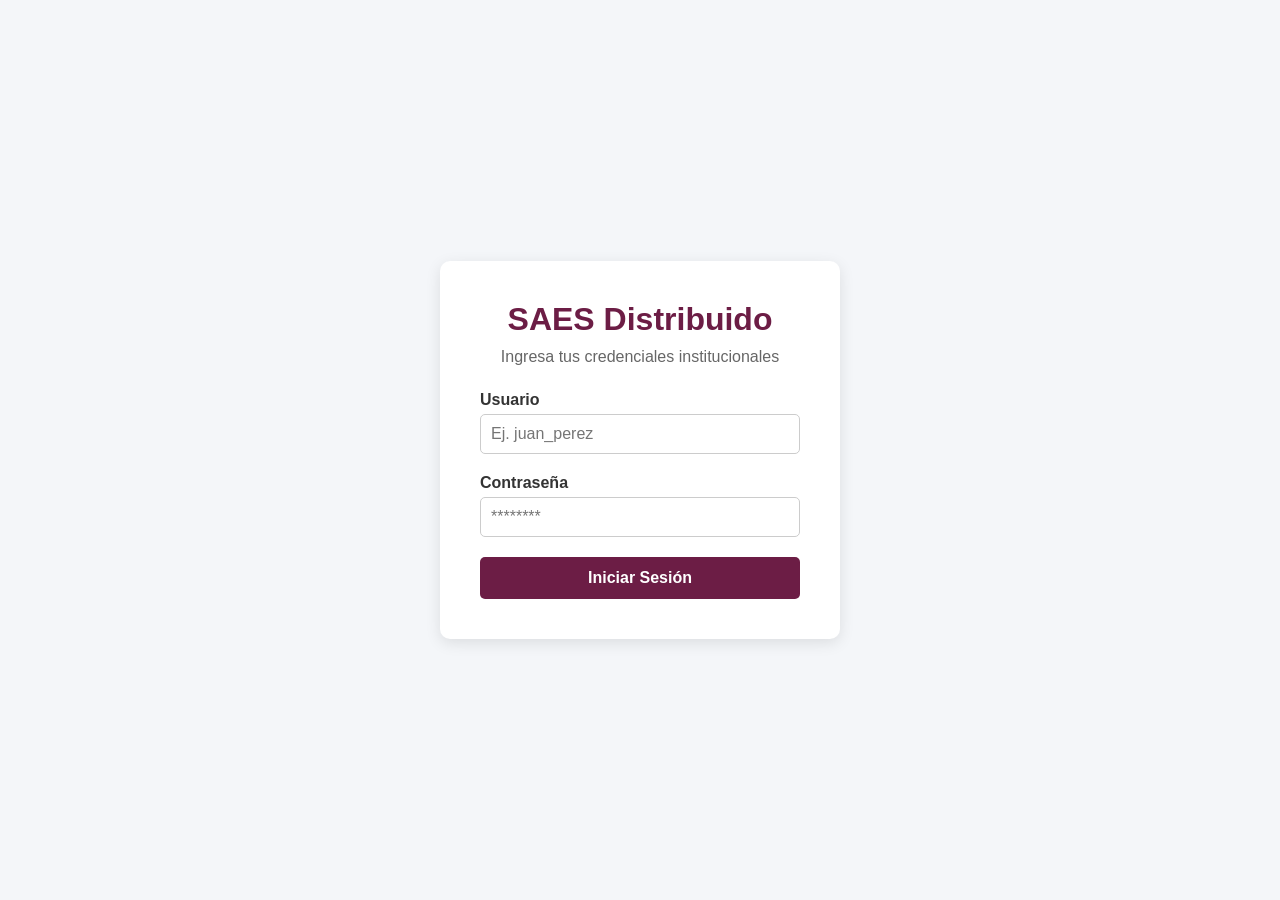
<file: index.html>
<!DOCTYPE html>
<html lang="es">
<head>
    <meta charset="UTF-8">
    <meta name="viewport" content="width=device-width, initial-scale=1.0">
    <title>SAES ESIME - Login</title>
    <link rel="stylesheet" href="css/styles.css">
</head>
<body>

    <div class="login-container">
        <h1>SAES Distribuido</h1>
        <p>Ingresa tus credenciales institucionales</p>

        <form id="loginForm">
            <div class="form-group">
                <label for="username">Usuario</label>
                <input type="text" id="username" required placeholder="Ej. juan_perez">
            </div>
            
            <div class="form-group">
                <label for="password">Contraseña</label>
                <input type="password" id="password" required placeholder="********">
            </div>

            <button type="submit" class="btn-guinda" id="btnSubmit">Iniciar Sesión</button>
            <div id="mensajeError">Usuario o contraseña incorrectos.</div>
        </form>
    </div>

    <script src="js/api_config.js"></script>
    <script src="js/auth.js"></script>
</body>
</html>
</file>
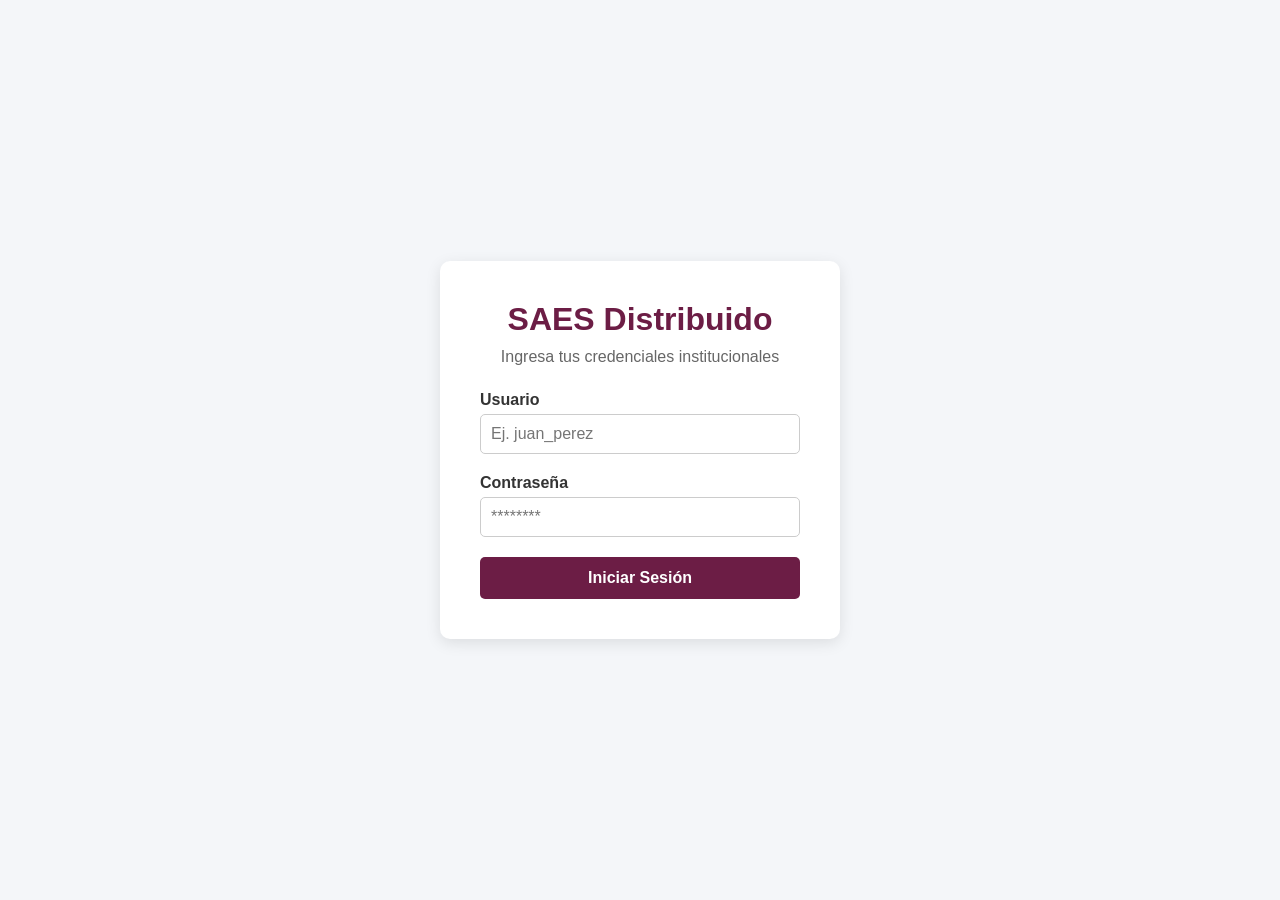
<file: dashboard.html>
<!DOCTYPE html>
<html lang="es">

<head>
    <meta charset="UTF-8">
    <meta name="viewport" content="width=device-width, initial-scale=1.0">
    <title>SAES ESIME - Panel Principal</title>
    <link rel="stylesheet" href="css/styles.css">
    <style>
        .dashboard-container {
            max-width: 800px;
            padding: 20px;
            width: 100%;
            margin: 0 auto;
        }

        .header {
            background: #6c1d45;
            color: white;
            padding: 20px;
            border-radius: 10px;
            display: flex;
            justify-content: space-between;
            align-items: center;
            margin-bottom: 20px;
        }

        .modulos {
            display: none;
            background: white;
            padding: 20px;
            border-radius: 10px;
            box-shadow: 0 4px 12px rgba(0, 0, 0, 0.1);
            margin-bottom: 15px;
        }

        .modulos h3 {
            border-bottom: 2px solid #eee;
            padding-bottom: 10px;
            margin-bottom: 15px;
            color: #333;
        }

        .grid-botones {
            display: grid;
            grid-template-columns: repeat(auto-fit, minmax(220px, 1fr));
            gap: 15px;
        }

        .btn-logout {
            background: #dc3545;
            color: white;
            border: none;
            padding: 8px 15px;
            border-radius: 5px;
            cursor: pointer;
        }
    </style>
</head>

<body>
    <div class="dashboard-container">
        <div class="header">
            <div>
                <h2>Panel de Control</h2>
                <p>Bienvenido, <span id="nombreUser">Cargando...</span> (<span id="rolUser">Rol</span>)</p>
            </div>
            <button class="btn-logout" onclick="cerrarSesion()">Cerrar Sesión</button>
        </div>

        <div id="panelAdmin" class="modulos">
            <h3>⚙️ Gestión Escolar (Administrador)</h3>
            <div class="grid-botones">
                <button class="btn-guinda" onclick="irA('vistas/admin_panel.html')">Registrar Alumnos /
                    Usuarios</button>
                <button class="btn-guinda" onclick="irA('vistas/admin_panel.html')">Apertura de Grupos y
                    Horarios</button>
            </div>
        </div>

        <div id="panelProfe" class="modulos">
            <h3>👨‍🏫 Panel Docente</h3>
            <div class="grid-botones">
                <button class="btn-guinda" onclick="irA('vistas/profe_panel.html')">Asignar Calificaciones
                    (Parciales)</button>
                <button class="btn-guinda" onclick="irA('vistas/profe_horario.html')">Ver Mi Horario de Clase</button>
                <button class="btn-guinda" onclick="irA('vistas/profe_listas.html')">Ver Lista de Alumnos</button>
            </div>
        </div>

        <div id="panelAlumno" class="modulos">
            <h3>🎓 Portal del Alumno</h3>
            <div class="grid-botones">
                <button class="btn-guinda" onclick="irA('vistas/alumno_inscripcion.html')">Inscripción de
                    Materias</button>
                <button class="btn-guinda" onclick="irA('vistas/alumno_horario.html')">Ver Mi Horario Actual</button>
                <button class="btn-guinda" onclick="irA('vistas/alumno_kardex.html')">Mi Historial Académico
                    (Kardex)</button>
                <button class="btn-guinda" onclick="irA('vistas/alumno_calificaciones.html')">Calificaciones del
                    Semestre</button>
            </div>
        </div>
    </div>

    <script src="js/dashboard.js"></script>
</body>

</html>
</file>
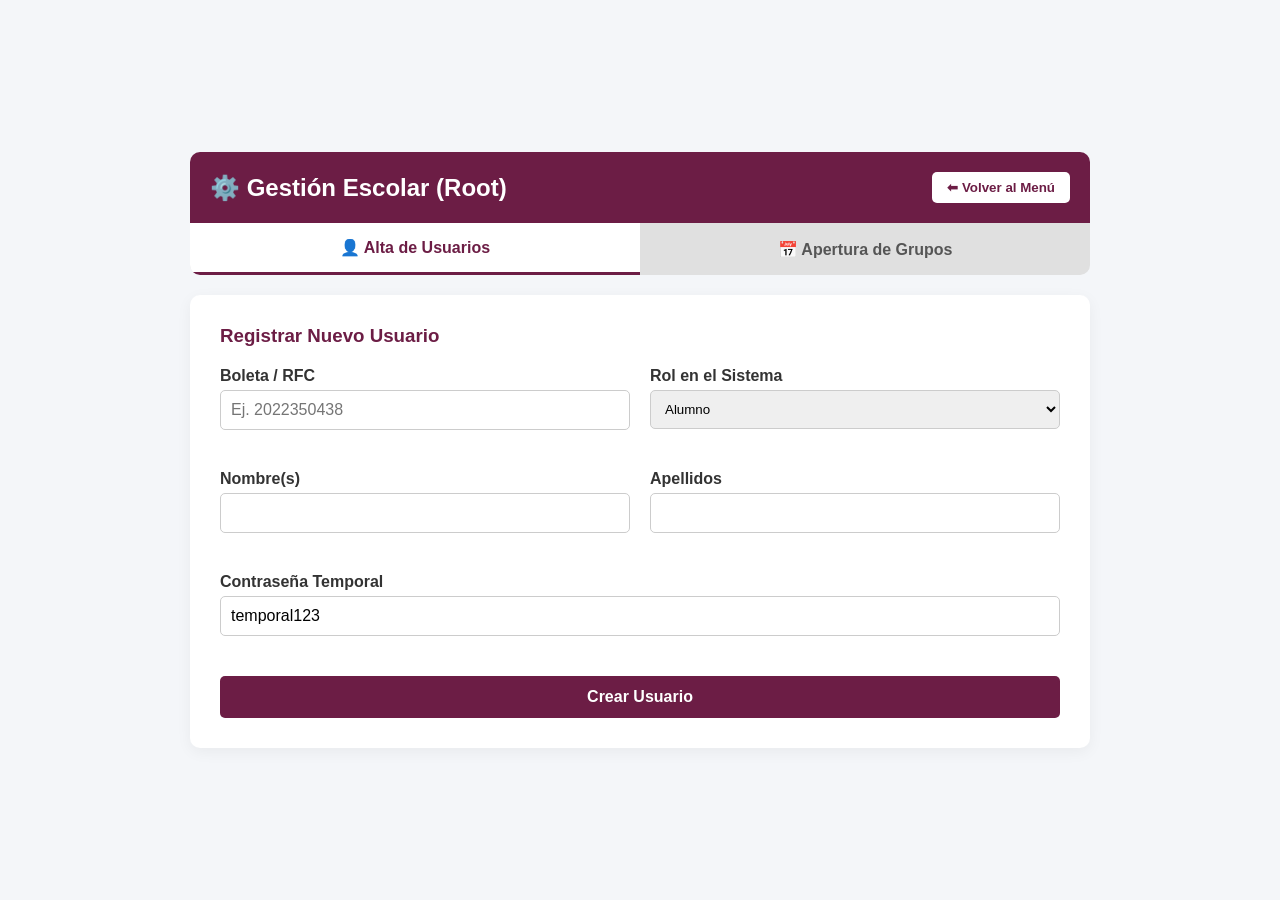
<file: vistas/admin_panel.html>
<!DOCTYPE html>
<html lang="es">

<head>
    <meta charset="UTF-8">
    <meta name="viewport" content="width=device-width, initial-scale=1.0">
    <title>SAES - Panel de Administración</title>
    <link rel="stylesheet" href="../css/styles.css">
    <style>
        .admin-container {
            max-width: 900px;
            margin: 20px auto;
            width: 100%;
        }

        .header {
            background: #6c1d45;
            color: white;
            padding: 20px;
            border-radius: 10px 10px 0 0;
            display: flex;
            justify-content: space-between;
            align-items: center;
        }

        .btn-volver {
            background: #fff;
            color: #6c1d45;
            border: none;
            padding: 8px 15px;
            border-radius: 5px;
            cursor: pointer;
            font-weight: bold;
        }

        /* Diseño de Pestañas */
        .tabs {
            display: flex;
            background: #e0e0e0;
            border-radius: 0 0 10px 10px;
            overflow: hidden;
            margin-bottom: 20px;
        }

        .tab-btn {
            flex: 1;
            padding: 15px;
            border: none;
            background: none;
            cursor: pointer;
            font-size: 16px;
            font-weight: bold;
            color: #555;
            transition: 0.3s;
        }

        .tab-btn:hover {
            background: #d0d0d0;
        }

        .tab-btn.active {
            background: white;
            color: #6c1d45;
            border-bottom: 3px solid #6c1d45;
        }

        .tab-content {
            display: none;
            background: white;
            padding: 30px;
            border-radius: 10px;
            box-shadow: 0 4px 15px rgba(0, 0, 0, 0.05);
        }

        .tab-content.active {
            display: block;
        }

        .form-grid {
            display: grid;
            grid-template-columns: 1fr 1fr;
            gap: 20px;
        }

        .form-group.full-width {
            grid-column: span 2;
        }
    </style>
    <link rel="stylesheet" href="../css/styles.css">
    <script src="../js/api_config.js"></script>
</head>

<body>

    <div class="admin-container">
        <div class="header">
            <h2>⚙️ Gestión Escolar (Root)</h2>
            <button class="btn-volver" onclick="window.location.href='../dashboard.html'">⬅ Volver al Menú</button>
        </div>

        <div class="tabs">
            <button class="tab-btn active" onclick="cambiarPestaña(event, 'tabUsuarios')">👤 Alta de Usuarios</button>
            <button class="tab-btn" onclick="cambiarPestaña(event, 'tabGrupos')">📅 Apertura de Grupos</button>
        </div>

        <div id="tabUsuarios" class="tab-content active">
            <h3 style="margin-bottom: 20px; color: #6c1d45;">Registrar Nuevo Usuario</h3>
            <form id="formCrearUsuario">
                <div class="form-grid">
                    <div class="form-group">
                        <label>Boleta / RFC</label>
                        <input type="text" id="nuevoId" required placeholder="Ej. 2022350438">
                    </div>
                    <div class="form-group">
                        <label>Rol en el Sistema</label>
                        <select id="nuevoRol"
                            style="width: 100%; padding: 10px; border-radius: 5px; border: 1px solid #ccc;">
                            <option value="Alumno">Alumno</option>
                            <option value="Profesor">Profesor</option>
                            <option value="Administrador">Administrador</option>
                        </select>
                    </div>
                    <div class="form-group">
                        <label>Nombre(s)</label>
                        <input type="text" id="nuevoNombre" required>
                    </div>
                    <div class="form-group">
                        <label>Apellidos</label>
                        <input type="text" id="nuevoApellidos" required>
                    </div>
                    <div class="form-group full-width">
                        <label>Contraseña Temporal</label>
                        <input type="text" id="nuevaPass" required value="temporal123">
                    </div>
                </div>
                <button type="submit" class="btn-guinda" style="margin-top: 20px;">Crear Usuario</button>
            </form>
        </div>

        <div id="tabGrupos" class="tab-content">
            <h3 style="margin-bottom: 20px; color: #6c1d45;">Abrir Grupo / Horario</h3>
            <form id="formCrearGrupo">
                <div class="form-grid">
                    <div class="form-group">
                        <label>Clave de la Materia</label>
                        <input type="text" id="claveMateria" required placeholder="Ej. C101 (Cálculo)">
                    </div>
                    <div class="form-group">
                        <label>Nombre del Grupo</label>
                        <input type="text" id="nombreGrupo" required placeholder="Ej. 5CM11">
                    </div>
                    <div class="form-group">
                        <label>RFC del Profesor Asignado</label>
                        <input type="text" id="rfcProfesor" required placeholder="Ej. EMP-5555">
                    </div>
                    <div class="form-group">
                        <label>Cupo Máximo</label>
                        <input type="number" id="cupoMaximo" required value="30" min="1" max="50">
                    </div>
                    <div class="form-group full-width">
                        <label
                            style="display: block; margin-bottom: 10px; font-weight: bold; color: #6c1d45;">Configuración
                            de Horario Semanal</label>
                        <table style="width: 100%; border-collapse: collapse; font-size: 14px;">
                            <thead>
                                <tr style="background: #f4f4f4;">
                                    <th style="padding: 8px; border: 1px solid #ddd;">Día</th>
                                    <th style="padding: 8px; border: 1px solid #ddd;">Bloque de Horario</th>
                                </tr>
                            </thead>
                            <tbody id="tablaHorarioAdmin">
                            </tbody>
                        </table>
                    </div>

                    <script>
                        // Lista de días y bloques para generar la tabla dinámicamente
                        const diasSemana = ["Lunes", "Martes", "Miércoles", "Jueves", "Viernes"];
                        const opcionesHorario = `
        <option value="NA">-- No Aplica --</option>
        <optgroup label="Matutino">
            <option value="07:00-08:30">07:00 - 08:30</option>
            <option value="08:30-10:00">08:30 - 10:00</option>
            <option value="10:30-12:00">10:30 - 12:00</option>
            <option value="12:00-13:30">12:00 - 13:30</option>
        </optgroup>
        <optgroup label="Vespertino">
            <option value="16:00-17:30">16:00 - 17:30</option>
            <option value="17:30-19:00">17:30 - 19:00</option>
            <option value="19:00-20:30">19:00 - 20:30</option>
            <option value="20:30-22:00">20:30 - 22:00</option>
        </optgroup>`;

                        const tbody = document.getElementById('tablaHorarioAdmin');
                        diasSemana.forEach(dia => {
                            tbody.innerHTML += `
            <tr>
                <td style="padding: 5px; border: 1px solid #ddd;"><strong>${dia}</strong></td>
                <td style="padding: 5px; border: 1px solid #ddd;">
                    <select class="sel-horario" data-dia="${dia}" style="width: 100%; padding: 5px;">
                        ${opcionesHorario}
                    </select>
                </td>
            </tr>`;
                        });
                    </script>
                </div>
                <button type="submit" class="btn-guinda" style="margin-top: 20px;">Abrir Grupo en el Sistema</button>
            </form>
        </div>
    </div>

    <script>
        function cambiarPestaña(evt, idPestaña) {
            // Ocultamos todo el contenido
            let contenidos = document.getElementsByClassName("tab-content");
            for (let i = 0; i < contenidos.length; i++) {
                contenidos[i].classList.remove("active");
            }
            // Quitamos la clase active de los botones
            let botones = document.getElementsByClassName("tab-btn");
            for (let i = 0; i < botones.length; i++) {
                botones[i].classList.remove("active");
            }
            // Mostramos la pestaña clickeada
            document.getElementById(idPestaña).classList.add("active");
            evt.currentTarget.classList.add("active");
        }

        // Aquí prepararemos los Fetch() en el siguiente paso
        // Conexión real para Crear Usuario
        document.getElementById('formCrearUsuario').addEventListener('submit', async (e) => {
            e.preventDefault(); // Evita que la página parpadee o se recargue

            // Capturamos lo que el admin escribió
            const payload = {
                identificador: document.getElementById('nuevoId').value,
                rol: document.getElementById('nuevoRol').value,
                nombre: document.getElementById('nuevoNombre').value,
                apellidos: document.getElementById('nuevoApellidos').value,
                password: document.getElementById('nuevaPass').value
            };

            try {
                // Usamos la constante que definiste en api_config.js
                // Asegúrate de que API_BASE_URL esté disponible en este archivo
                const response = await fetch(`${API_BASE_URL}/usuarios`, {
                    method: 'POST',
                    headers: {
                        'Content-Type': 'application/json',
                        'ngrok-skip-browser-warning': 'true' // <--- ESTO ES VITAL
                    },
                    body: JSON.stringify(payload)
                });

                const data = await response.json();

                if (data.exito) {
                    alert('✅ ' + data.mensaje);
                    document.getElementById('formCrearUsuario').reset(); // Limpiamos el formulario
                } else {
                    alert('❌ Error: ' + data.mensaje);
                }
            } catch (error) {
                alert('❌ Error de conexión con la API de Identidad (Node.js).');
                console.error(error);
            }
        });

        // Conexión real para Apertura de Grupos
        // Conexión real para Apertura de Grupos (Corregido)
        document.getElementById('formCrearGrupo').addEventListener('submit', async (e) => {
            e.preventDefault();

            // Capturamos los datos de la tabla de horario
            const selects = document.querySelectorAll('.sel-horario');
            let horarioFinal = [];

            selects.forEach(select => {
                if (select.value !== "NA") {
                    horarioFinal.push({
                        dia: select.getAttribute('data-dia'),
                        bloque: select.value
                    });
                }
            });

            // Validar que al menos se haya seleccionado un día
            if (horarioFinal.length === 0) {
                alert('❌ Debes asignar al menos un día y bloque de horario.');
                return;
            }

            const payload = {
                clave_materia: document.getElementById('claveMateria').value,
                nombre_grupo: document.getElementById('nombreGrupo').value,
                rfc_profesor: document.getElementById('rfcProfesor').value,
                cupo_maximo: parseInt(document.getElementById('cupoMaximo').value),
                horario: horarioFinal
            };

            try {
                // Usamos la URL de Ngrok para Go (Puerto 5000)
                const response = await fetch(`${API_GO_URL}/grupos`, {
                    method: 'POST',
                    headers: { 'Content-Type': 'application/json' },
                    body: JSON.stringify(payload)
                });

                const data = await response.json();

                if (data.exito) {
                    alert('✅ ' + data.mensaje);
                    document.getElementById('formCrearGrupo').reset();
                    // Resetear selects de la tabla a "NA" manualmente si es necesario
                    document.querySelectorAll('.sel-horario').forEach(s => s.value = "NA");
                } else {
                    alert('❌ Error: ' + data.mensaje);
                }
            } catch (error) {
                alert('❌ Error de conexión con la API Académica (Go/Ngrok).');
                console.error(error);
            }
        });
    </script>
</body>

</html>
</file>
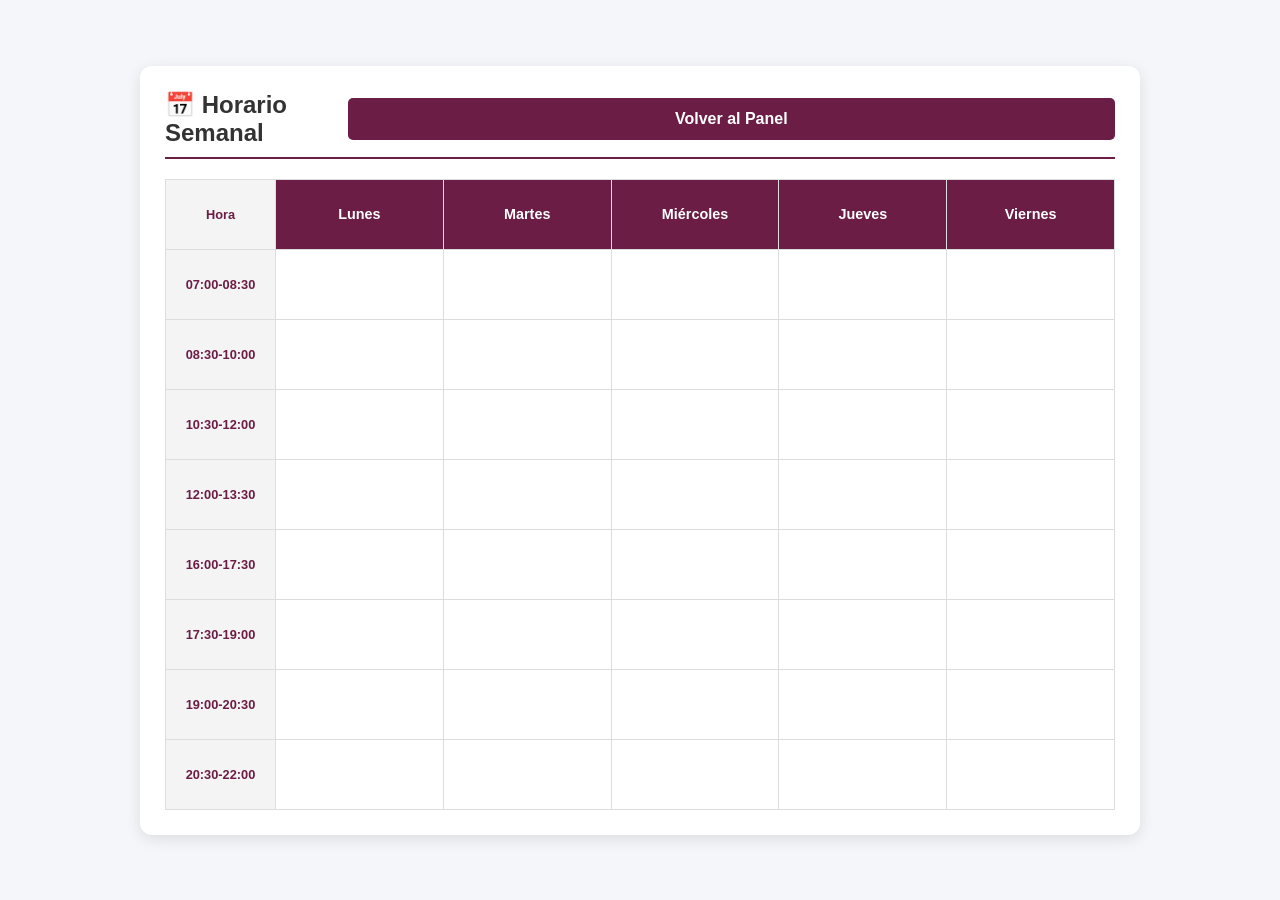
<file: vistas/alumno_horario.html>
<!DOCTYPE html>
<html lang="es">

<head>
    <meta charset="UTF-8">
    <title>SAES ESIME - Mi Horario</title>
    <link rel="stylesheet" href="../css/styles.css">
    <script src="../js/api_config.js"></script>
    <style>
        .horario-container {
            max-width: 1000px;
            margin: 20px auto;
            background: white;
            padding: 25px;
            border-radius: 12px;
            box-shadow: 0 4px 15px rgba(0, 0, 0, 0.1);
        }

        .header-horario {
            display: flex;
            justify-content: space-between;
            align-items: center;
            margin-bottom: 20px;
            border-bottom: 2px solid #6c1d45;
            padding-bottom: 10px;
        }

        table {
            width: 100%;
            border-collapse: collapse;
            table-layout: fixed;
        }

        th,
        td {
            border: 1px solid #ddd;
            padding: 10px;
            text-align: center;
            height: 70px;
            vertical-align: middle;
        }

        th {
            background: #6c1d45;
            color: white;
            font-size: 0.9rem;
        }

        .bloque-hora {
            background: #f4f4f4;
            font-weight: bold;
            color: #6c1d45;
            width: 110px;
            font-size: 0.8rem;
        }

        /* Estilo para la materia cuando aparezca en el horario */
        .clase-card {
            background: #e8f4fd;
            border-left: 4px solid #2196f3;
            color: #0d47a1;
            padding: 5px;
            border-radius: 4px;
            font-size: 0.8rem;
            height: 100%;
            display: flex;
            flex-direction: column;
            justify-content: center;
        }

        .clase-card strong {
            display: block;
            margin-bottom: 3px;
        }
    </style>
</head>

<body>

    <div class="horario-container">
        <div class="header-horario">
            <h2>📅 Horario Semanal</h2>
            <button class="btn-guinda" onclick="window.location.href='../dashboard.html'">Volver al Panel</button>
        </div>

        <table id="tablaHorario">
            <thead>
                <tr>
                    <th class="bloque-hora">Hora</th>
                    <th>Lunes</th>
                    <th>Martes</th>
                    <th>Miércoles</th>
                    <th>Jueves</th>
                    <th>Viernes</th>
                </tr>
            </thead>
            <tbody id="cuerpoHorario">
            </tbody>
        </table>
    </div>

    <script>
        // Definimos los bloques oficiales de 1:30 hrs
        const bloques = [
            "07:00-08:30", "08:30-10:00", "10:30-12:00", "12:00-13:30",
            "16:00-17:30", "17:30-19:00", "19:00-20:30", "20:30-22:00"
        ];
        const dias = ["Lunes", "Martes", "Miércoles", "Jueves", "Viernes"];

        function inicializarTabla() {
            const tbody = document.getElementById('cuerpoHorario');
            bloques.forEach(bloque => {
                let fila = `<tr><td class="bloque-hora">${bloque}</td>`;
                dias.forEach(dia => {
                    // ID único por celda para pintar la materia después
                    fila += `<td id="${dia}-${bloque}"></td>`;
                });
                fila += `</tr>`;
                tbody.innerHTML += fila;
            });
        }

        async function cargarHorario() {
            const usuarioString = localStorage.getItem('saes_usuario');
            if (!usuarioString) return;
            const usuario = JSON.parse(usuarioString);

            try {
                // Llamamos a la Ruta 8 de Go que te pasé
                const res = await fetch(`${API_GO_URL}/alumno/${usuario.boleta_empleado}/horario`);
                const data = await res.json();

                if (data.exito) {
                    data.materias.forEach(materia => {
                        // Recorremos el horario_detallado que guardó el Admin
                        materia.horario_detallado.forEach(h => {
                            const idCelda = `${h.dia}-${h.bloque}`;
                            const celda = document.getElementById(idCelda);
                            if (celda) {
                                celda.innerHTML = `
                                    <div class="clase-card">
                                        <strong>${materia.clave_materia}</strong>
                                        <span>${materia.grupo}</span>
                                    </div>
                                `;
                            }
                        });
                    });
                }
            } catch (error) {
                console.error("Error cargando horario:", error);
            }
        }

        // Ejecutar al cargar
        inicializarTabla();
        cargarHorario();
    </script>
</body>

</html>
</file>
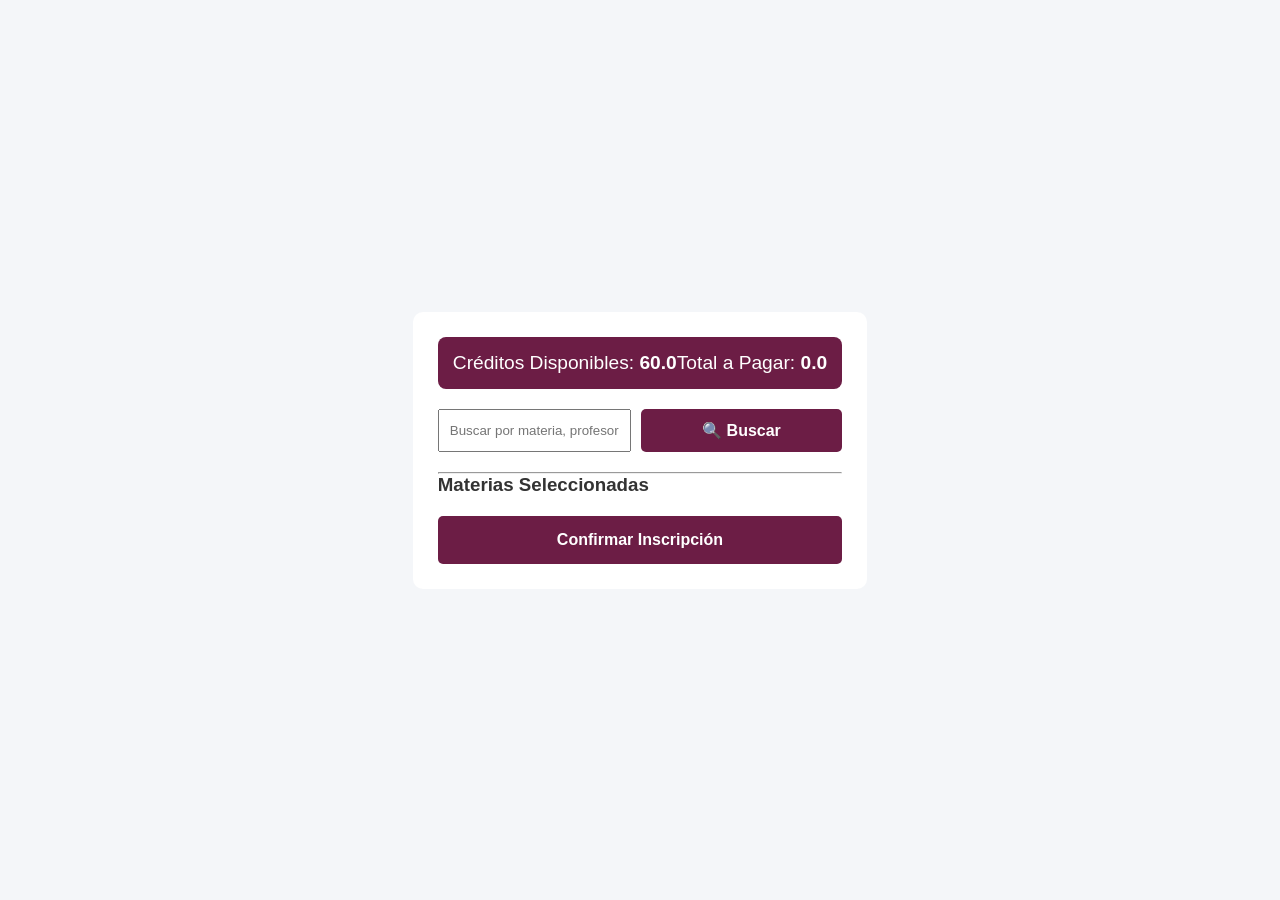
<file: vistas/alumno_inscripcion.html>
<!DOCTYPE html>
<html lang="es">

<head>
    <meta charset="UTF-8">
    <title>SAES - Inscripción de Materias</title>
    <link rel="stylesheet" href="../css/styles.css">
    <script src="../js/api_config.js"></script>
    <style>
        .inscripcion-container {
            max-width: 1000px;
            margin: 20px auto;
            background: white;
            padding: 25px;
            border-radius: 10px;
        }

        .bolsa-creditos {
            background: #6c1d45;
            color: white;
            padding: 15px;
            border-radius: 8px;
            display: flex;
            justify-content: space-between;
            margin-bottom: 20px;
            font-size: 1.2em;
        }

        .busqueda-box {
            display: flex;
            gap: 10px;
            margin-bottom: 20px;
        }

        .card-materia {
            border: 1px solid #ddd;
            padding: 15px;
            border-radius: 8px;
            margin-bottom: 10px;
            display: flex;
            justify-content: space-between;
            align-items: center;
        }

        .info-materia h4 {
            margin: 0;
            color: #6c1d45;
        }

        .tag-creditos {
            background: #e8e8e8;
            padding: 5px 10px;
            border-radius: 15px;
            font-size: 0.9em;
            font-weight: bold;
        }
    </style>
</head>

<body>
    <div class="inscripcion-container">
        <div class="bolsa-creditos">
            <span>Créditos Disponibles: <strong id="misCreditos">60.0</strong></span>
            <span>Total a Pagar: <strong id="costoTotal">0.0</strong></span>
        </div>

        <div class="busqueda-box">
            <input type="text" id="inputBusqueda" placeholder="Buscar por materia, profesor o grupo..."
                style="flex:1; padding: 10px;">
            <button class="btn-guinda" onclick="buscarMaterias()">🔍 Buscar</button>
        </div>

        <div id="resultadosBusqueda">
        </div>

        <hr>
        <h3>Materias Seleccionadas</h3>
        <div id="materiasElegidas"></div>

        <button class="btn-guinda" style="width: 100%; margin-top: 20px; padding: 15px;"
            onclick="confirmarInscripcion()">Confirmar Inscripción</button>
    </div>

    <script>
        // Simulamos los créditos que nos da el sistema al inicio
        let creditosDisponibles = 60.0;
        let carrito = [];

        async function buscarMaterias() {
            const query = document.getElementById('inputBusqueda').value;
            // Aquí llamaríamos a una nueva ruta de Go: GET /api/grupos/buscar?q=...
            const res = await fetch(`${API_GO_URL}/grupos`); // Por ahora traemos todos
            const data = await res.json();

            const contenedor = document.getElementById('resultadosBusqueda');
            contenedor.innerHTML = '';

            // Simulamos que filtramos por nombre/profe/grupo
            data.data.forEach(grupo => {
                contenedor.innerHTML += `
                    <div class="card-materia">
                        <div class="info-materia">
                            <h4>${grupo.grupo} - ${grupo.clave_materia}</h4>
                            <p>Profesor: ${grupo.rfc_profesor}</p>
                            <small>Horario: ${grupo.horario_detallado.map(h => h.dia + ' ' + h.bloque).join(', ')}</small>
                        </div>
                        <div style="text-align: right;">
                            <span class="tag-creditos">9.0 Créditos</span><br><br>
                            <button class="btn-guinda" onclick="agregarMateria('${grupo.grupo}', 9.0)">Inscribir</button>
                        </div>
                    </div>
                `;
            });
        }
    </script>
</body>

</html>
</file>
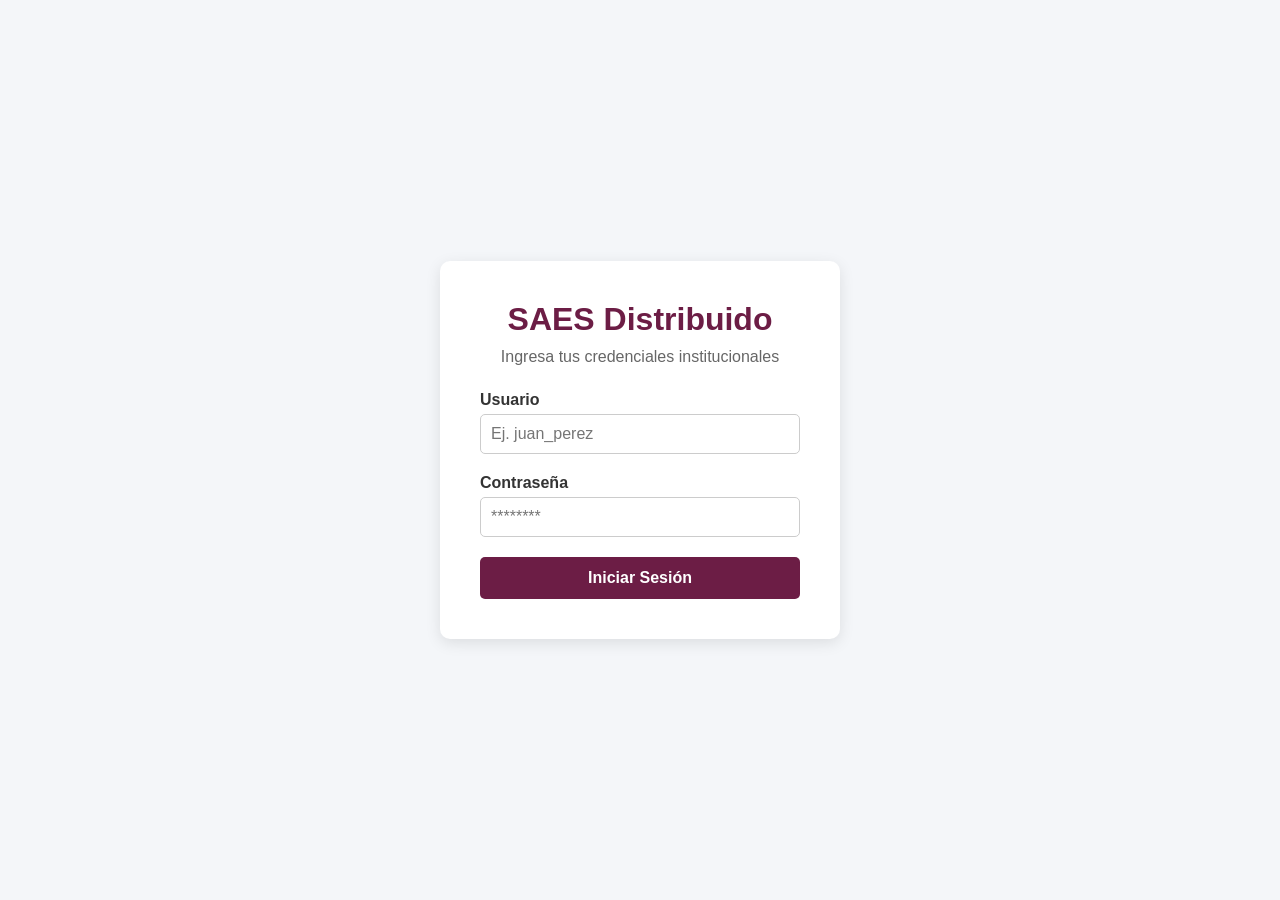
<file: vistas/alumno_kardex.html>
<!DOCTYPE html>
<html lang="es">

<head>
    <meta charset="UTF-8">
    <meta name="viewport" content="width=device-width, initial-scale=1.0">
    <title>SAES - Mi Historial Académico</title>
    <link rel="stylesheet" href="../css/styles.css">
    <style>
        .kardex-container {
            max-width: 900px;
            margin: 20px auto;
            width: 100%;
            background: white;
            padding: 30px;
            border-radius: 10px;
            box-shadow: 0 4px 15px rgba(0, 0, 0, 0.05);
        }

        .header {
            background: #6c1d45;
            color: white;
            padding: 20px;
            border-radius: 8px;
            display: flex;
            justify-content: space-between;
            align-items: center;
        }

        .btn-volver {
            background: #fff;
            color: #6c1d45;
            border: none;
            padding: 8px 15px;
            border-radius: 5px;
            cursor: pointer;
            font-weight: bold;
        }

        .info-alumno {
            background: #f9f9f9;
            padding: 15px;
            border-radius: 8px;
            margin-top: 20px;
            display: grid;
            grid-template-columns: 1fr 1fr;
            gap: 10px;
            border-left: 5px solid #6c1d45;
        }

        table {
            width: 100%;
            border-collapse: collapse;
            margin-top: 25px;
        }

        th,
        td {
            border: 1px solid #e0e0e0;
            padding: 12px;
            text-align: left;
        }

        th {
            background-color: #6c1d45;
            color: white;
        }

        tr:nth-child(even) {
            background-color: #f8f9fa;
        }

        .promedio-box {
            background: #e0e0e0;
            padding: 15px;
            border-radius: 8px;
            margin-top: 25px;
            text-align: right;
            font-size: 20px;
            font-weight: bold;
            color: #6c1d45;
        }
    </style>
    <link rel="stylesheet" href="../css/styles.css">
    <script src="../js/api_config.js"></script>
</head>

<body>

    <div class="kardex-container">
        <div class="header">
            <h2>🎓 Mi Historial Académico</h2>
            <button class="btn-volver" onclick="window.location.href='../dashboard.html'">⬅ Volver al Menú</button>
        </div>

        <div class="info-alumno" id="infoAlumno">
            <p>Cargando datos institucionales...</p>
        </div>

        <table id="tablaKardex">
            <thead>
                <tr>
                    <th>Semestre</th>
                    <th>Clave</th>
                    <th>Unidad de Aprendizaje</th>
                    <th>Calificación Final</th>
                </tr>
            </thead>
            <tbody id="cuerpoKardex">
            </tbody>
        </table>

        <div class="promedio-box" id="promedioGlobal">
            Promedio Global: Calculando...
        </div>
    </div>

    <script>
        async function cargarKardex() {
            // 1. Buscamos la misma caja de sesión
            const usuarioString = localStorage.getItem('saes_usuario');

            if (!usuarioString) {
                alert("Error: No se encontró tu sesión.");
                window.location.href = '../index.html';
                return;
            }

            // 2. La desempacamos y sacamos la boleta real
            const usuario = JSON.parse(usuarioString);
            const boleta = usuario.boleta_empleado;

            try {
                // Hacemos la petición a la API de Go
                const response = await fetch(`${API_GO_URL}/kardex/${boleta}`);
                const data = await response.json();

                if (data.exito) {
                    const kardex = data.data;

                    // 1. Llenamos tus datos generales
                    document.getElementById('infoAlumno').innerHTML = `
                        <p><strong>Boleta:</strong> ${kardex.boleta}</p>
                        <p><strong>Programa:</strong> ${kardex.carrera}</p>
                        <p><strong>Plan de Estudios:</strong> ${kardex.plan}</p>
                        <p><strong>Sede:</strong> ESIME Culhuacán</p>
                    `;

                    // 2. Llenamos el promedio
                    document.getElementById('promedioGlobal').innerText = `Promedio Global: ${kardex.promedio_global}`;

                    // 3. Llenamos la tabla de calificaciones
                    const tbody = document.getElementById('cuerpoKardex');
                    tbody.innerHTML = '';

                    kardex.historial.forEach(semestre => {
                        semestre.materias.forEach(materia => {
                            let fila = `<tr>
                                <td>${semestre.semestre}</td>
                                <td>${materia.clave}</td>
                                <td>${materia.materia}</td>
                                <td><strong>${materia.calificacion}</strong></td>
                            </tr>`;
                            tbody.innerHTML += fila;
                        });
                    });

                } else {
                    document.getElementById('infoAlumno').innerHTML = `<p style="color:red;">No se encontró el Kardex para la boleta ${boleta}.</p>`;
                }
            } catch (error) {
                console.error("Error:", error);
                document.getElementById('infoAlumno').innerHTML = `<p style="color:red;">Error conectando con el servidor académico.</p>`;
            }
        }

        // Disparamos la función en cuanto abra la página
        window.onload = cargarKardex;
    </script>
</body>

</html>
</file>
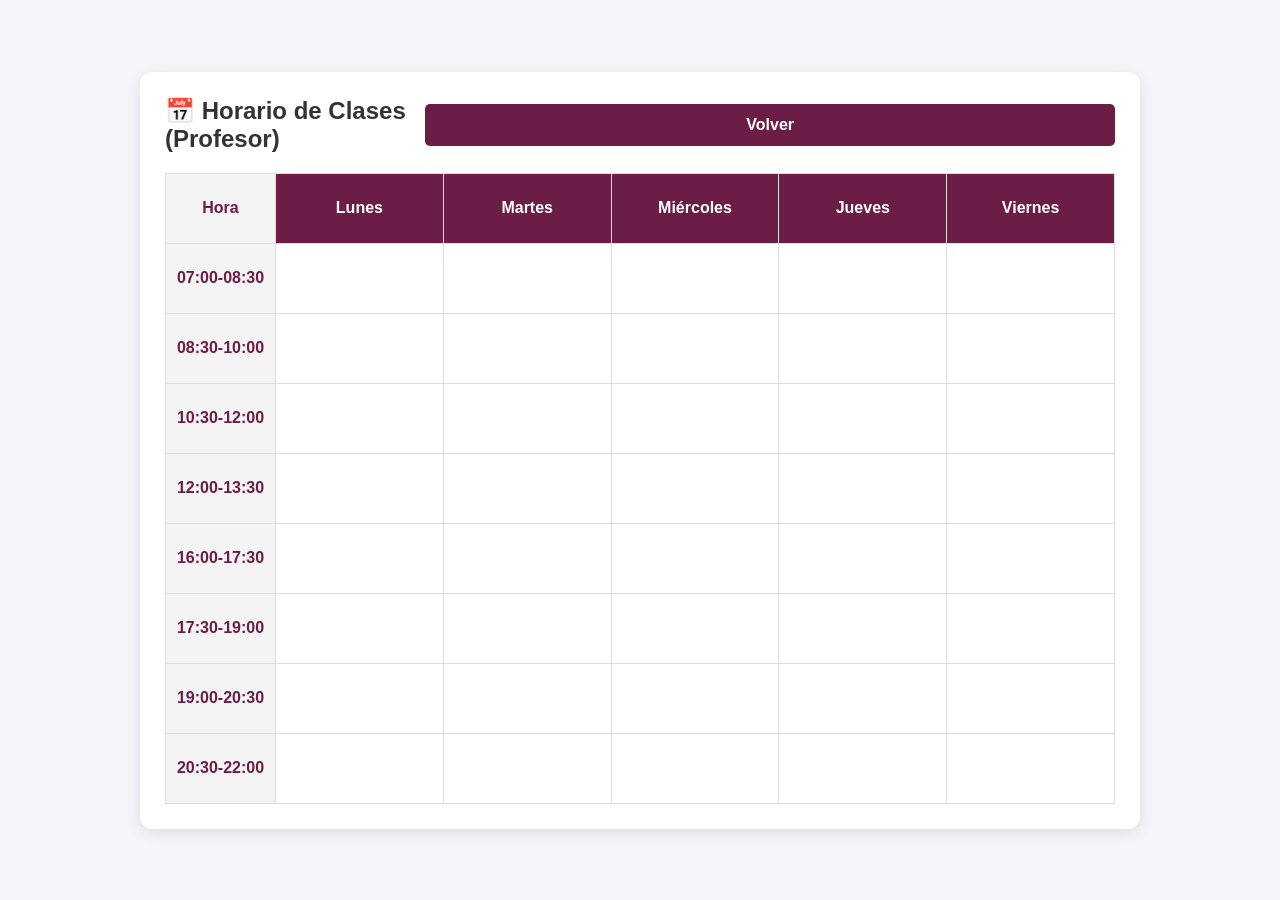
<file: vistas/profe_horario.html>
<!DOCTYPE html>
<html lang="es">

<head>
    <meta charset="UTF-8">
    <title>SAES - Mi Horario Docente</title>
    <link rel="stylesheet" href="../css/styles.css">
    <script src="../js/api_config.js"></script>
    <style>
        .horario-container {
            max-width: 1000px;
            margin: 20px auto;
            background: white;
            padding: 25px;
            border-radius: 12px;
            box-shadow: 0 4px 15px rgba(0, 0, 0, 0.1);
        }

        table {
            width: 100%;
            border-collapse: collapse;
            table-layout: fixed;
        }

        th,
        td {
            border: 1px solid #ddd;
            padding: 10px;
            text-align: center;
            height: 70px;
        }

        th {
            background: #6c1d45;
            color: white;
        }

        .bloque-hora {
            background: #f4f4f4;
            font-weight: bold;
            color: #6c1d45;
            width: 110px;
        }

        .clase-profe {
            background: #fff3e0;
            border-left: 4px solid #ff9800;
            color: #e65100;
            padding: 5px;
            border-radius: 4px;
            font-size: 0.8rem;
        }
    </style>
</head>

<body>
    <div class="horario-container">
        <div style="display: flex; justify-content: space-between; align-items: center; margin-bottom: 20px;">
            <h2>📅 Horario de Clases (Profesor)</h2>
            <button class="btn-guinda" onclick="window.location.href='../dashboard.html'">Volver</button>
        </div>
        <table id="tablaHorario">
            <thead>
                <tr>
                    <th class="bloque-hora">Hora</th>
                    <th>Lunes</th>
                    <th>Martes</th>
                    <th>Miércoles</th>
                    <th>Jueves</th>
                    <th>Viernes</th>
                </tr>
            </thead>
            <tbody id="cuerpoHorario"></tbody>
        </table>
    </div>

    <script>
        const bloques = ["07:00-08:30", "08:30-10:00", "10:30-12:00", "12:00-13:30", "16:00-17:30", "17:30-19:00", "19:00-20:30", "20:30-22:00"];
        const dias = ["Lunes", "Martes", "Miércoles", "Jueves", "Viernes"];

        function init() {
            const tbody = document.getElementById('cuerpoHorario');
            bloques.forEach(b => {
                let f = `<tr><td class="bloque-hora">${b}</td>`;
                dias.forEach(d => f += `<td id="${d}-${b}"></td>`);
                tbody.innerHTML += f + `</tr>`;
            });
            cargarHorarioProfe();
        }

        async function cargarHorarioProfe() {
            const user = JSON.parse(localStorage.getItem('saes_usuario'));
            // Endpoint en Go que filtra por RFC del profesor
            const res = await fetch(`${API_GO_URL}/profesor/${user.boleta_empleado}/horario`);
            const data = await res.json();
            if (data.exito) {
                data.materias.forEach(m => {
                    m.horario_detallado.forEach(h => {
                        const cell = document.getElementById(`${h.dia}-${h.bloque}`);
                        if (cell) cell.innerHTML = `<div class="clase-profe"><strong>${m.clave_materia}</strong><br>${m.grupo}</div>`;
                    });
                });
            }
        }
        init();
    </script>
</body>

</html>
</file>
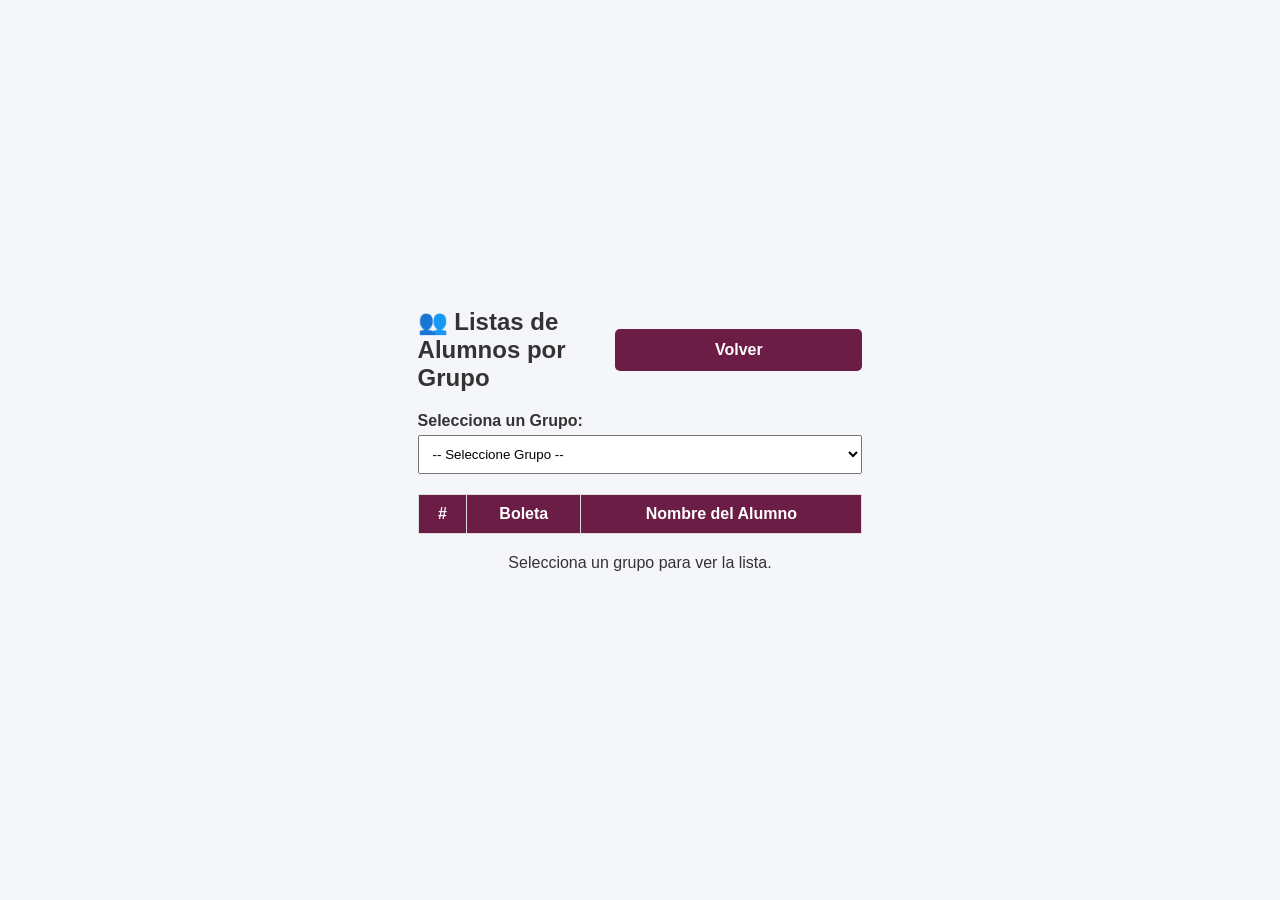
<file: vistas/profe_listas.html>
<!DOCTYPE html>
<html lang="es">

<head>
    <meta charset="UTF-8">
    <title>SAES - Listas de Alumnos</title>
    <link rel="stylesheet" href="../css/styles.css">
    <script src="../js/api_config.js"></script>
</head>

<body>
    <div class="dashboard-container" style="max-width: 900px;">
        <div style="display: flex; justify-content: space-between; align-items: center; margin-bottom: 20px;">
            <h2>👥 Listas de Alumnos por Grupo</h2>
            <button class="btn-guinda" onclick="window.location.href='../dashboard.html'">Volver</button>
        </div>

        <div class="form-group">
            <label>Selecciona un Grupo:</label>
            <select id="selectGrupoListas" onchange="obtenerLista()" style="width: 100%; padding: 10px;">
                <option value="">-- Seleccione Grupo --</option>
                <option value="5CM11">5CM11 (Compiladores)</option>
            </select>
        </div>

        <table style="width: 100%; margin-top: 20px; border-collapse: collapse;">
            <thead>
                <tr style="background: #6c1d45; color: white;">
                    <th style="padding: 10px; border: 1px solid #ddd;">#</th>
                    <th style="padding: 10px; border: 1px solid #ddd;">Boleta</th>
                    <th style="padding: 10px; border: 1px solid #ddd;">Nombre del Alumno</th>
                </tr>
            </thead>
            <tbody id="tablaListaAlumnos">
                <tr>
                    <td colspan="3" style="text-align: center; padding: 20px;">Selecciona un grupo para ver la lista.
                    </td>
                </tr>
            </tbody>
        </table>
    </div>

    <script>
        async function obtenerLista() {
            const grupo = document.getElementById('selectGrupoListas').value;
            if (!grupo) return;

            const res = await fetch(`${API_GO_URL}/grupos/${grupo}/alumnos`);
            const data = await res.json();

            const tbody = document.getElementById('tablaListaAlumnos');
            tbody.innerHTML = '';

            if (data.exito && data.alumnos.length > 0) {
                data.alumnos.forEach((al, index) => {
                    tbody.innerHTML += `
                        <tr>
                            <td style="padding: 10px; border: 1px solid #ddd; text-align:center;">${index + 1}</td>
                            <td style="padding: 10px; border: 1px solid #ddd;">${al.boleta}</td>
                            <td style="padding: 10px; border: 1px solid #ddd;">${al.nombre}</td>
                        </tr>`;
                });
            } else {
                tbody.innerHTML = '<tr><td colspan="3" style="text-align:center;">No hay alumnos inscritos.</td></tr>';
            }
        }
    </script>
</body>

</html>
</file>
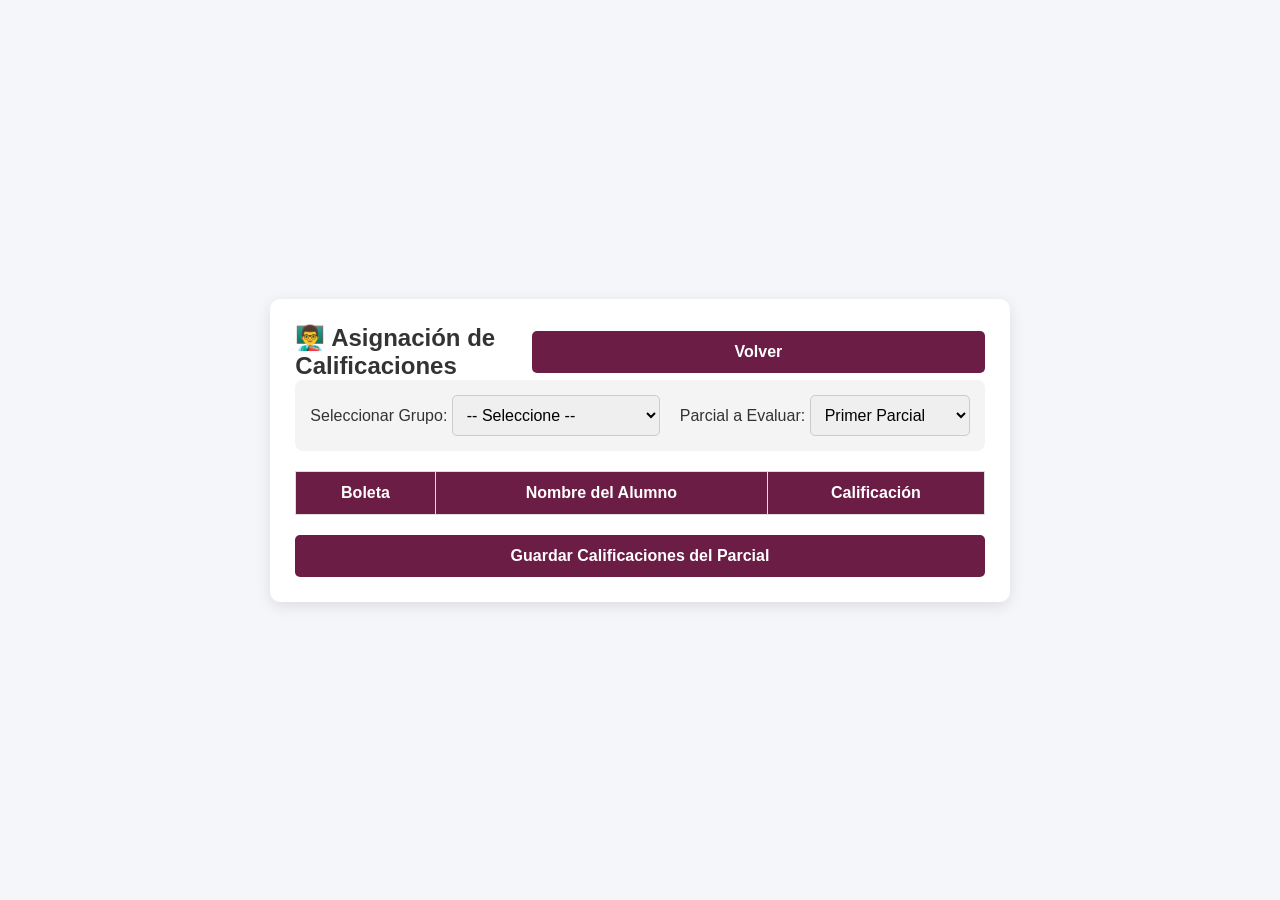
<file: vistas/profe_panel.html>
<!DOCTYPE html>
<html lang="es">

<head>
    <meta charset="UTF-8">
    <title>SAES - Panel Docente</title>
    <link rel="stylesheet" href="../css/styles.css">
    <script src="../js/api_config.js"></script>
    <style>
        .profe-container {
            max-width: 1000px;
            margin: 20px auto;
            background: white;
            padding: 25px;
            border-radius: 10px;
            box-shadow: 0 4px 15px rgba(0, 0, 0, 0.1);
        }

        .controles {
            display: flex;
            gap: 20px;
            margin-bottom: 20px;
            background: #f4f4f4;
            padding: 15px;
            border-radius: 8px;
        }

        select {
            padding: 10px;
            border-radius: 5px;
            border: 1px solid #ccc;
            font-size: 16px;
        }

        table {
            width: 100%;
            border-collapse: collapse;
            margin-top: 20px;
        }

        th,
        td {
            border: 1px solid #ddd;
            padding: 12px;
            text-align: center;
        }

        th {
            background: #6c1d45;
            color: white;
        }

        .np-option {
            color: #dc3545;
            font-weight: bold;
        }
    </style>
</head>

<body>
    <div class="profe-container">
        <div style="display: flex; justify-content: space-between; align-items: center;">
            <h2>👨‍🏫 Asignación de Calificaciones</h2>
            <button class="btn-guinda" onclick="window.location.href='../dashboard.html'">Volver</button>
        </div>

        <div class="controles">
            <div>
                <label>Seleccionar Grupo:</label>
                <select id="selectGrupo" onchange="cargarAlumnos()">
                    <option value="">-- Seleccione --</option>
                    <option value="5CM11">5CM11 (Compiladores)</option>
                </select>
            </div>
            <div>
                <label>Parcial a Evaluar:</label>
                <select id="selectParcial">
                    <option value="p1">Primer Parcial</option>
                    <option value="p2">Segundo Parcial</option>
                    <option value="p3">Tercer Parcial</option>
                </select>
            </div>
        </div>

        <table id="tablaCalificaciones">
            <thead>
                <tr>
                    <th>Boleta</th>
                    <th>Nombre del Alumno</th>
                    <th>Calificación</th>
                </tr>
            </thead>
            <tbody id="listaAlumnos">
            </tbody>
        </table>

        <button class="btn-guinda" style="margin-top: 20px; width: 100%;" onclick="guardarTodo()">Guardar Calificaciones
            del Parcial</button>
    </div>

    <script>
        async function cargarAlumnos() {
            const grupo = document.getElementById('selectGrupo').value;
            if (!grupo) return;

            try {
                const response = await fetch(`${API_GO_URL}/grupos/${grupo}/alumnos`);
                const data = await response.json();

                const tbody = document.getElementById('listaAlumnos');
                tbody.innerHTML = '';

                data.alumnos.forEach(alumno => {
                    tbody.innerHTML += `
                        <tr>
                            <td>${alumno.boleta}</td>
                            <td style="text-align: left;">${alumno.nombre}</td>
                            <td>
                                <select class="nota-input" data-boleta="${alumno.boleta}">
                                    <option value="NP">NP</option>
                                    ${[0, 1, 2, 3, 4, 5, 6, 7, 8, 9, 10].map(n => `<option value="${n}">${n}</option>`).join('')}
                                </select>
                            </td>
                        </tr>
                    `;
                });
            } catch (error) {
                alert("Error al cargar la lista de alumnos.");
            }
        }

        async function guardarTodo() {
            const parcial = document.getElementById('selectParcial').value;
            const notas = document.querySelectorAll('.nota-input');
            const calificaciones = [];

            notas.forEach(input => {
                calificaciones.push({
                    boleta: input.getAttribute('data-boleta'),
                    nota: input.value
                });
            });

            console.log("Enviando a Go:", { parcial, calificaciones });
            alert(`✅ Calificaciones del ${parcial} enviadas con éxito (Simulado)`);
        }
    </script>
</body>

</html>
</file>
<file: css/styles.css>
/* /css/styles.css */
* {
    box-sizing: border-box;
    margin: 0;
    padding: 0;
    font-family: 'Segoe UI', Tahoma, Geneva, Verdana, sans-serif;
}

body {
    background-color: #f4f6f9;
    color: #333;
    display: flex;
    justify-content: center;
    align-items: center;
    min-height: 100vh;
}

.login-container {
    background: white;
    padding: 40px;
    border-radius: 10px;
    box-shadow: 0 4px 15px rgba(0,0,0,0.1);
    width: 100%;
    max-width: 400px;
    text-align: center;
}

.login-container h1 {
    color: #6c1d45; /* Guinda IPN */
    margin-bottom: 10px;
}

.login-container p {
    color: #666;
    margin-bottom: 25px;
}

.form-group {
    margin-bottom: 20px;
    text-align: left;
}

.form-group label {
    display: block;
    margin-bottom: 5px;
    font-weight: bold;
}

.form-group input {
    width: 100%;
    padding: 10px;
    border: 1px solid #ccc;
    border-radius: 5px;
    font-size: 16px;
}

.btn-guinda {
    background-color: #6c1d45;
    color: white;
    border: none;
    width: 100%;
    padding: 12px;
    font-size: 16px;
    font-weight: bold;
    border-radius: 5px;
    cursor: pointer;
    transition: background 0.3s;
}

.btn-guinda:hover {
    background-color: #4a132f;
}

#mensajeError {
    color: red;
    margin-top: 15px;
    font-size: 14px;
    display: none;
}
</file>
